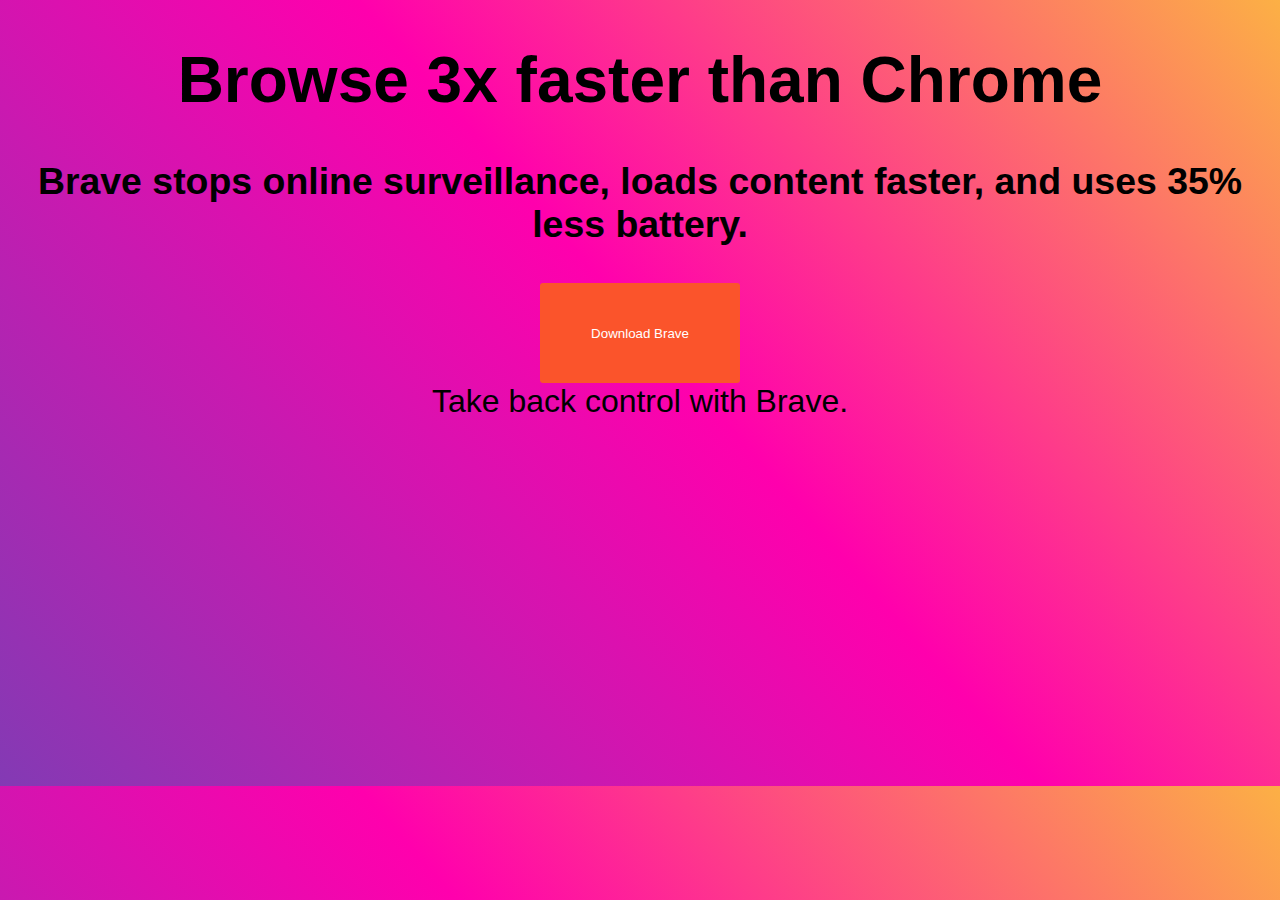
<file: BeeBrave.html>
<!DOCTYPE html>
<html>
<head>
<link rel="stylesheet" href="brave.css">
<title>Just 🐝 Brave</title>
</head>
<body>
<h1>Browse 3x faster than Chrome</h1>
<h3>Brave stops online surveillance, loads content faster,
and uses 35% less battery.</h3>
<button onclick="window.location.replace('https://brave.com/zep039');" class="dl">Download Brave</button>
<br>
<text fill="url(#grad1)" text-anchor="middle" x="50%" y="25%">
                <tspan x="50%" dy="0">Take back control</tspan>
                <tspan x="50%" dy="1.2em">with Brave.</tspan>
            </text>
			<br>
			<iframe frameborder="0" src="https://player.vimeo.com/video/462733432?dnt=1&amp;autoplay=true" data-src="https://player.vimeo.com/video/462733432?dnt=1" title="Speed Past Chrome" webkitallowfullscreen="" mozallowfullscreen="" allowfullscreen="" width="600" height="350"></iframe>
</body>
</html>
</file>
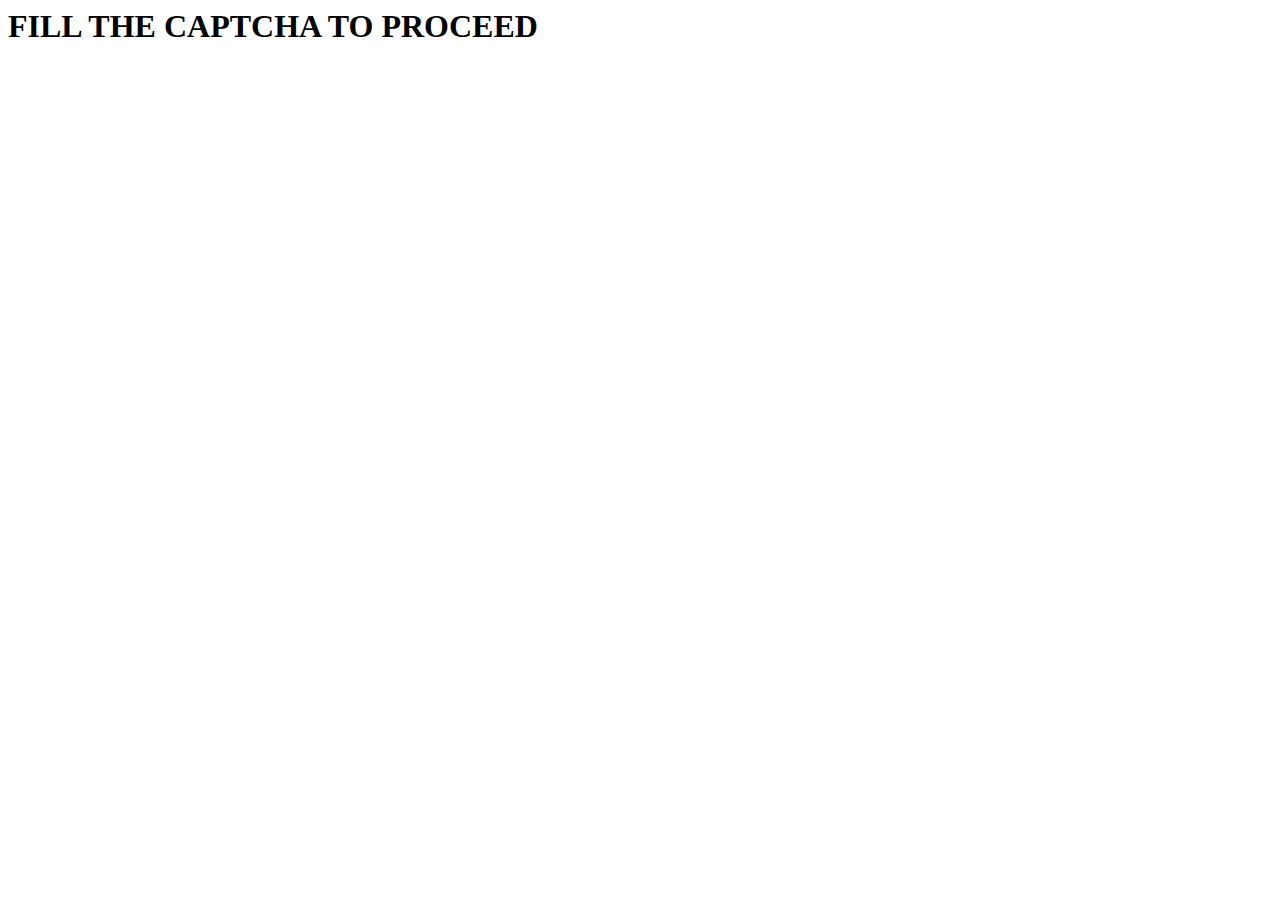
<file: redirect.html>
<!DOCTYPE html+xs>
<html>
<head>
<script src="https://xscript.netlify.app/xs.min.js"></script>
</head>
<body>
<form>
<h1>FILL THE CAPTCHA TO PROCEED</h1>
<script src="https://raincaptcha.com/base.js" type="application/javascript"></script>
<div type="submit" id="rain-captcha" data-key="70338ed96213e4b622fd9dac93e0ddb2cfa880bf"></div>
</form>
<script>
var url = urlParams.get("url");
if ('rainCaptcha' in window) {
rainCaptcha.on('complete', function(data){
window.open(url,"_top")
})
}
select("form").css('text-align','center');
select("form").css('font-family','sans-serif');
</script>
</body>
</html>
</file>
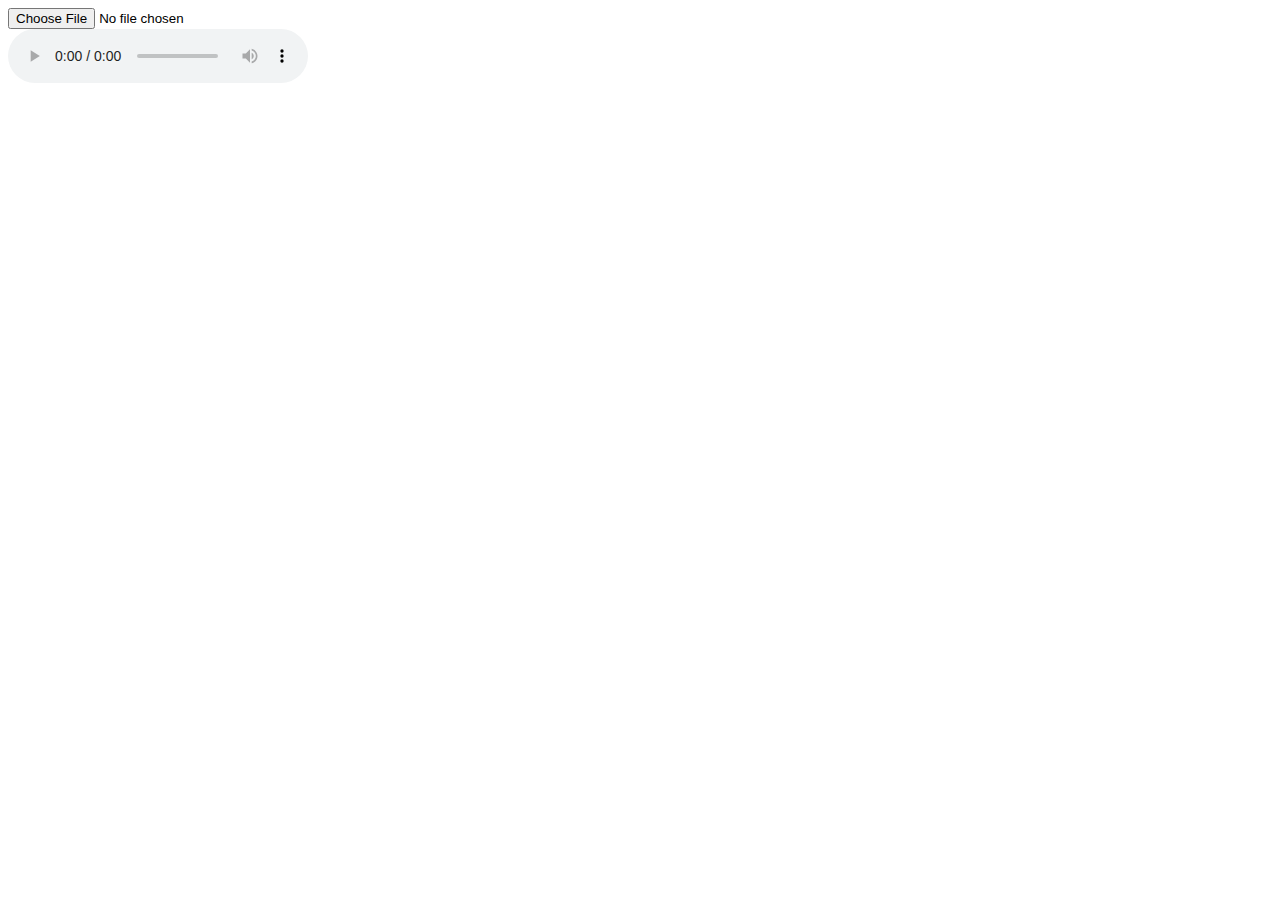
<file: index_files/msc.html>
<!DOCTYPE html>
<!-- saved from url=(0038)https://customtab.netlify.app/msc.html -->
<html><head><meta http-equiv="Content-Type" content="text/html; charset=UTF-8"></head><body>

<input type="file" accept="audio/*">
<div id="message"></div>
<audio id="music" controls="">
  Your browser does not support the audio format.
</audio> 
<script>var player = document.getElementById('music'); 
 
function playSelectedFile(event) {
    var file = this.files[0];
    player.src = URL.createObjectURL(file);
}
 
var inputNode = document.querySelector('input');
    inputNode.addEventListener('change', playSelectedFile, false);</script>
    <script>
    function playSelectedFile(event) {
    var file    = this.files[0],
        type    = file.type,
        canPlay = player.canPlayType(type),
        message = 'Can play type "' + type 
                + '": ' + (canPlay ? canPlay : 'no');
                 
    displayMessage(message, canPlay);
     
    if (canPlay) player.src = URL.createObjectURL(file);
    else         resetPlayer();
}</script>
<script>
function displayMessage(message, canPlay) {
    var element = document.querySelector('#message');
    element.innerHTML = message;
    element.className = canPlay ? 'info' : 'error';
}
</script>


</body></html>
</file>
<file: brave.css>
body{
text-align:center;
font-family:sans-serif;
font-size:2em;
background: rgb(131,58,180);
background: linear-gradient(49deg, rgba(131,58,180,1) 0%, rgba(255,0,173,1) 53%, rgba(252,176,69,1) 100%);
}
.dl{
	border-radius:3px;
	width:200px;
	height:100px;
	border:none;
	background-color: #fb542b;
	color:white;
}
</file>
